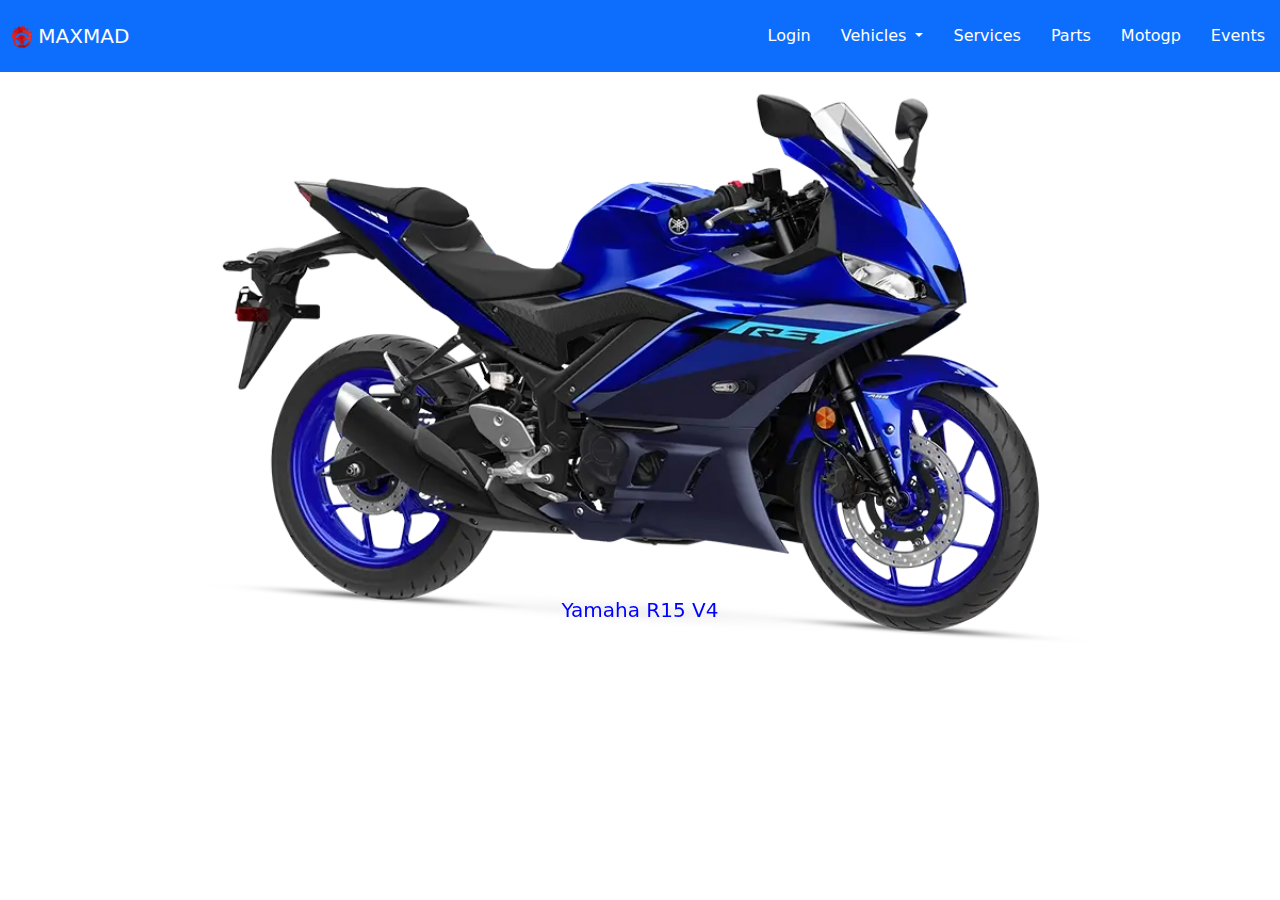
<file: New folder/index.html>
<html>

<head>
  <link href="https://cdn.jsdelivr.net/npm/bootstrap@5.3.3/dist/css/bootstrap.min.css" rel="stylesheet"
    integrity="sha384-QWTKZyjpPEjISv5WaRU9OFeRpok6YctnYmDr5pNlyT2bRjXh0JMhjY6hW+ALEwIH" crossorigin="anonymous">
    <link rel="stylesheet" href="style1.css">
  <title>Cobra</title>
</head>

<body>
  <nav class="navbar navbar-expand-lg bg-primary">
    <nav class="navbar bg-primary">
      <div class="container-fluid">
        <a class="navbar-brand text-white" href="#">
          <img src="bikes.png" alt="Logo" width="20" height="25" class="d-inline-block align-text-top">
          MAXMAD
        </a>
      </div>
    </nav>
    <button class="navbar-toggler" type="button" data-bs-toggle="collapse" data-bs-target="#navbarSupportedContent"
      aria-controls="navbarSupportedContent" aria-expanded="false" aria-label="Toggle navigation">
      <span class="navbar-toggler-icon"></span>
    </button>
    <div class="collapse navbar-collapse" id="navbarSupportedContent">
      <ul class="navbar-nav ms-auto mb-2 mb-lg-0">
        <li class="nav-item">
          <a class="nav-link" id="textcol" href="login.html">Login</a>
        </li>
        
        <li class="nav-item dropdown">
          <a class="nav-link dropdown-toggle" id="textcol" href="#" role="button" data-bs-toggle="dropdown" aria-expanded="false">
            Vehicles
          </a>
          <ul class="dropdown-menu">
            <li><a class="dropdown-item" id="textcoll" href="https://www.yamaha-motor-india.com/yamaha-bikes.html">Motorbikes</a></li>
            <li><a class="dropdown-item" id="textcoll" href="https://www.yamaha-motor-india.com/yamaha-scooters.html">Scooties</a></li>
          </ul>
          <li class="nav-item">
            <a class="nav-link" id="textcol" href="Services.html">Services</a>
          </li>
          <li class="nav-item">
            <a class="nav-link" id="textcol" href="parts.html">Parts</a>
          </li>
          <li class="nav-item">
            <a class="nav-link" id="textcol" href="https://www.yamahamotogp.com/">Motogp</a>
          </li>
          <li class="nav-item">
            <a class="nav-link" id="textcol" href="Events.html">Events</a>
          </li>
    </div>
    </div>
  </nav>

  <div id="carouselExampleCaptions" class="carousel slide">
    
    <div class="carousel-inner">
      <div class="carousel-item active">
        <img src="111.webp" class="d-block w-100" alt="...">
        <div class="carousel-caption d-none d-md-block">
          <h5>Yamaha R15 V4</h5>
        </div>
      </div>
      <div class="carousel-item">
        <img src="222.webp" class="d-block w-100" alt="...">
        <div class="carousel-caption d-none d-md-block">
          <h5>Yamaha MT-03</h5>
        </div>
      </div>
      <div class="carousel-item">
        <img src="333.webp" class="d-block w-100" alt="...">
        <div class="carousel-caption d-none d-md-block">
          <h5>Yamaha R15M</h5>
        </div>
      </div>
      <div class="carousel-item">
        <img src="444.webp" class="d-block w-100" alt="...">
        <div class="carousel-caption d-none d-md-block">
          <h5>Yamaha FZ-S FI Ver 3.0</h5>
        </div>
      </div>
      <div class="carousel-item">
        <img src="555.webp" class="d-block w-100" alt="...">
        <div class="carousel-caption d-none d-md-block">
          <h5>Aerox 155 Version S</h5>
        </div>
      </div>
      <div class="carousel-item">
        <img src="666.webp" class="d-block w-100" alt="...">
        <div class="carousel-caption d-none d-md-block">
          <h5>FASCINO 125 Fi</h5>
        </div>
      </div>
      <div class="carousel-indicators">
        <button type="button" data-bs-target="#carouselExampleCaptions" data-bs-slide-to="0" class="active" aria-current="true" aria-label="Slide 1"></button>
        <button type="button" data-bs-target="#carouselExampleCaptions" data-bs-slide-to="1" aria-label="Slide 2"></button>
        <button type="button" data-bs-target="#carouselExampleCaptions" data-bs-slide-to="2" aria-label="Slide 3"></button>
        <button type="button" data-bs-target="#carouselExampleCaptions" data-bs-slide-to="3" aria-label="Slide 4"></button>
        <button type="button" data-bs-target="#carouselExampleCaptions" data-bs-slide-to="4" aria-label="Slide 5"></button>
        <button type="button" data-bs-target="#carouselExampleCaptions" data-bs-slide-to="5" aria-label="Slide 6"></button>
      </div>
    </div>
    <button class="carousel-control-prev" type="button" data-bs-target="#carouselExampleCaptions" data-bs-slide="prev">
      <span class="carousel-control-prev-icon" aria-hidden="true"></span>
      <span class="visually-hidden">Previous</span>
    </button>
    <button class="carousel-control-next" type="button" data-bs-target="#carouselExampleCaptions" data-bs-slide="next">
      <span class="carousel-control-next-icon" aria-hidden="true"></span>
      <span class="visually-hidden">Next</span>
    </button>
  </div>

  <script src="https://cdn.jsdelivr.net/npm/bootstrap@5.3.3/dist/js/bootstrap.bundle.min.js"
    integrity="sha384-YvpcrYf0tY3lHB60NNkmXc5s9fDVZLESaAA55NDzOxhy9GkcIdslK1eN7N6jIeHz"
    crossorigin="anonymous"></script>
</body>

</html>
</file>
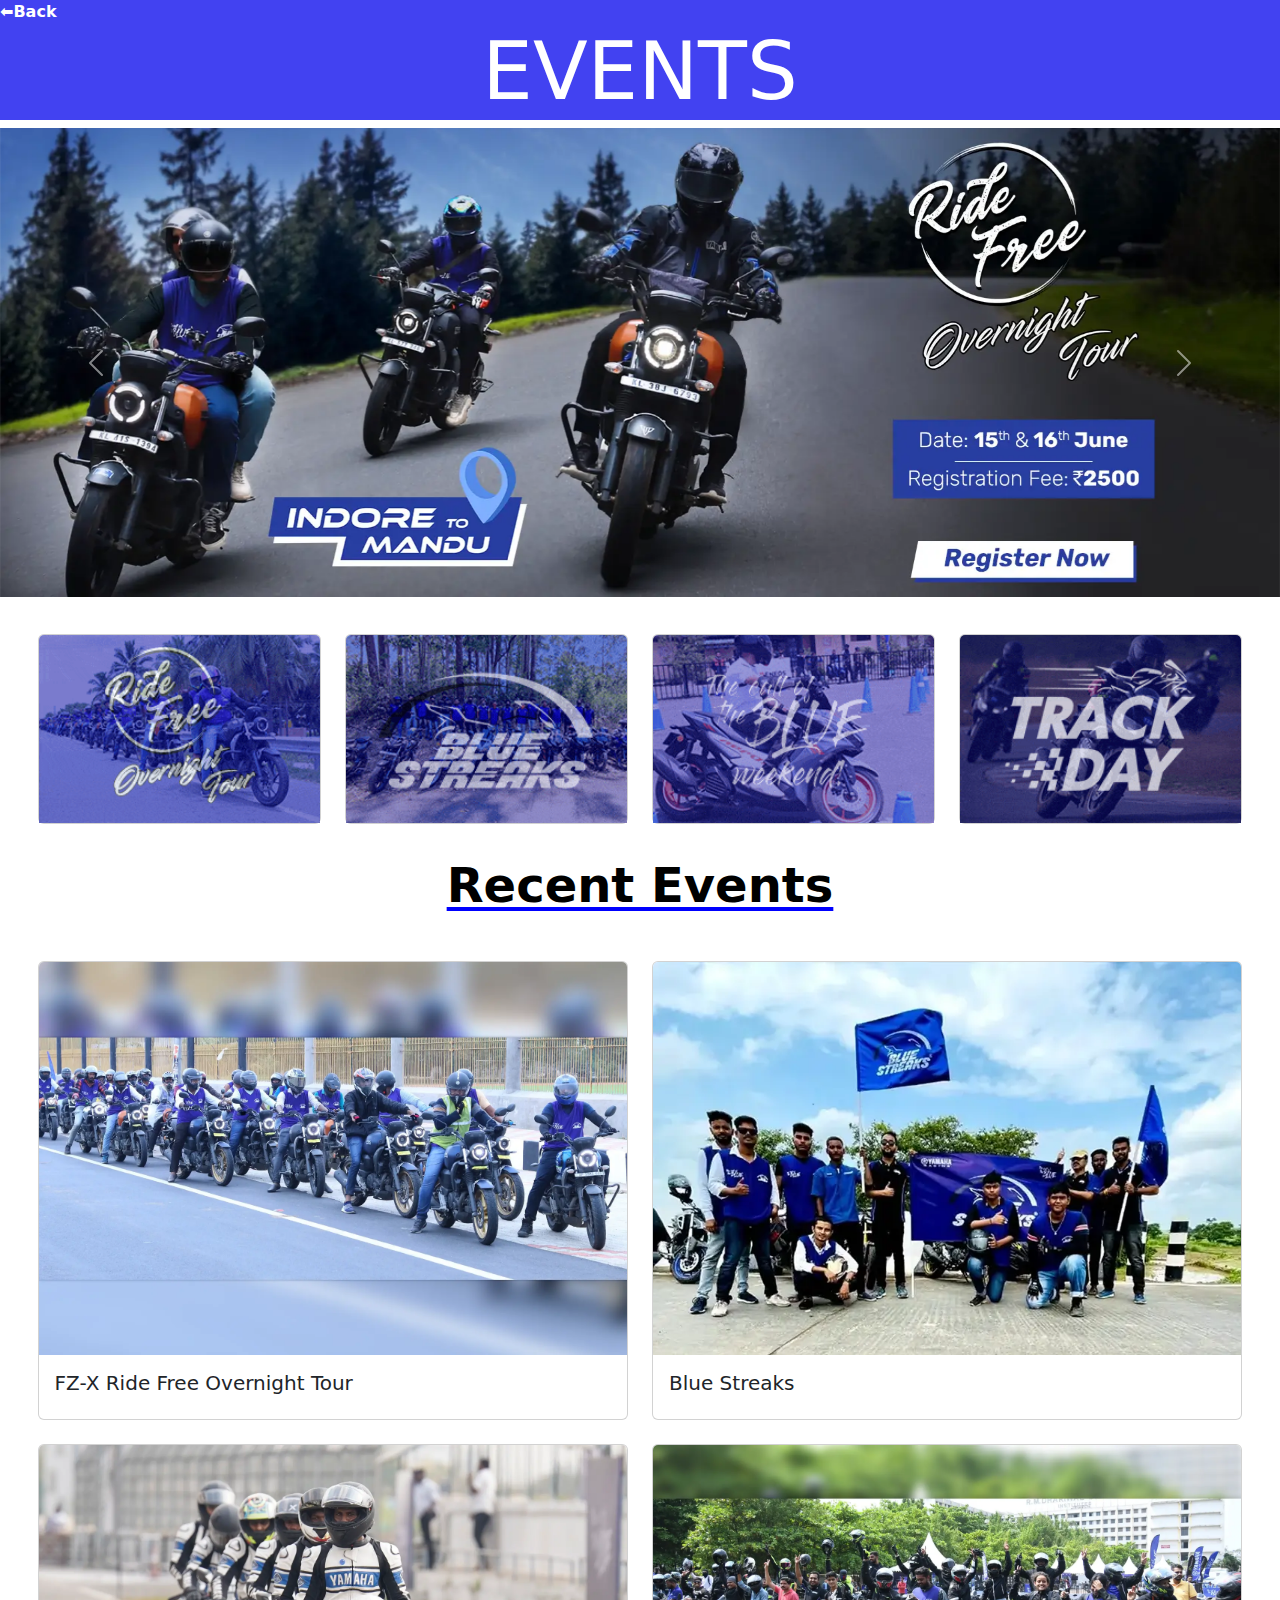
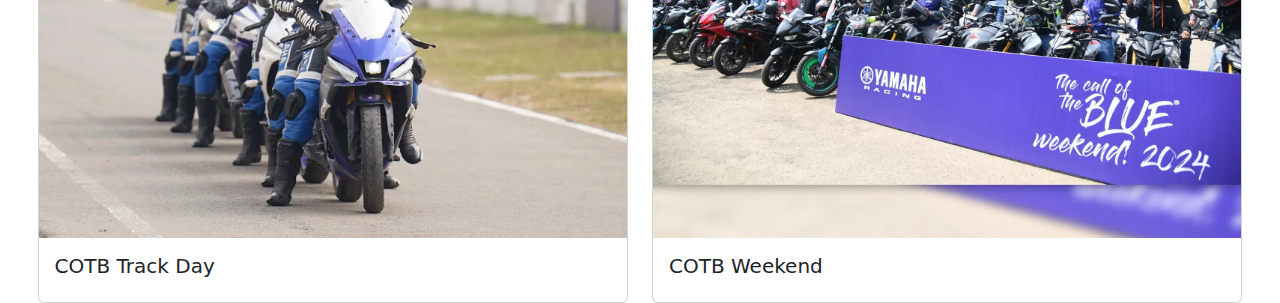
<file: New folder/Events.html>
<html>

<head>
    <link href="https://cdn.jsdelivr.net/npm/bootstrap@5.3.3/dist/css/bootstrap.min.css" rel="stylesheet"
        integrity="sha384-QWTKZyjpPEjISv5WaRU9OFeRpok6YctnYmDr5pNlyT2bRjXh0JMhjY6hW+ALEwIH" crossorigin="anonymous">
    <link rel="stylesheet" href="style4.css">
    <title>Events</title>
</head>

<body>

    <div id="carouselExampleAutoplaying" class="carousel slide" data-bs-ride="carousel">
        <div class="fist">
            <a link href="index.html" id="backs" style="text-decoration: none; color: white;">⬅Back</a>
            <h1 class="serrr">EVENTS</h1>
        </div>



        <div class="carousel-inner">
            <div class="carousel-item active">
                <img src="100.webp" class="d-block w-100" alt="...">
            </div>
            <div class="carousel-item">
                <img src="200.webp" class="d-block w-100" alt="...">
            </div>
            <div class="carousel-item">
                <img src="300.webp" class="d-block w-100" alt="...">
            </div>
            <div class="carousel-item">
                <img src="400.webp" class="d-block w-100" alt="...">
            </div>
            <div class="carousel-item">
                <img src="500.webp" class="d-block w-100" alt="...">
            </div>
            <button class="carousel-control-prev" type="button" data-bs-target="#carouselExampleAutoplaying"
                data-bs-slide="prev">
                <span class="carousel-control-prev-icon" aria-hidden="true"></span>
                <span class="visually-hidden">Previous</span>
            </button>
            <button class="carousel-control-next" type="button" data-bs-target="#carouselExampleAutoplaying"
                data-bs-slide="next">
                <span class="carousel-control-next-icon" aria-hidden="true"></span>
                <span class="visually-hidden">Next</span>
            </button>
        </div>


        <div class="row row-cols-1 row-cols-md-4 g-4">
            <div class="col">
                <div class="card h-100">
                    <img src="overrnight.gif" class="card-img-top" alt="...">
                </div>
            </div>
            <div class="col">
                <div class="card h-100">
                    <img src="bluestreak.gif" class="card-img-top" alt="...">
                </div>
            </div>
            <div class="col">
                <div class="card h-100">
                    <img src="cotb-weekend.gif" class="card-img-top" alt="...">
                </div>
            </div>
            <div class="col">
                <div class="card h-100">
                    <img src="trackday.gif" class="card-img-top" alt="...">
                </div>
            </div>
        </div>


        <div class="driver">
            <p>Recent Events</p>
        </div>

        <div class="row row-cols-1 row-cols-md-2 g-4">
            <div class="col">
                <div class="card">
                    <img src="01.webp" class="card-img-top" alt="...">
                    <div class="card-body">
                        <h5 class="card-title">FZ-X Ride Free Overnight Tour</h5>
                    </div>
                </div>
            </div>
            <div class="col">
                <div class="card">
                    <img src="02.webp" class="card-img-top" alt="...">
                    <div class="card-body">
                        <h5 class="card-title">Blue Streaks</h5>
                    </div>
                </div>
            </div>
            <div class="col">
                <div class="card">
                    <img src="03.webp" class="card-img-top" alt="...">
                    <div class="card-body">
                        <h5 class="card-title">COTB Track Day</h5>
                    </div>
                </div>
            </div>
            <div class="col">
                <div class="card">
                    <img src="04.webp" class="card-img-top" alt="...">
                    <div class="card-body">
                        <h5 class="card-title">COTB Weekend</h5>
                    </div>
                </div>
            </div>
        </div>

        <script src="https://cdn.jsdelivr.net/npm/bootstrap@5.3.3/dist/js/bootstrap.bundle.min.js"
            integrity="sha384-YvpcrYf0tY3lHB60NNkmXc5s9fDVZLESaAA55NDzOxhy9GkcIdslK1eN7N6jIeHz"
            crossorigin="anonymous"></script>
</body>

</html>
</file>
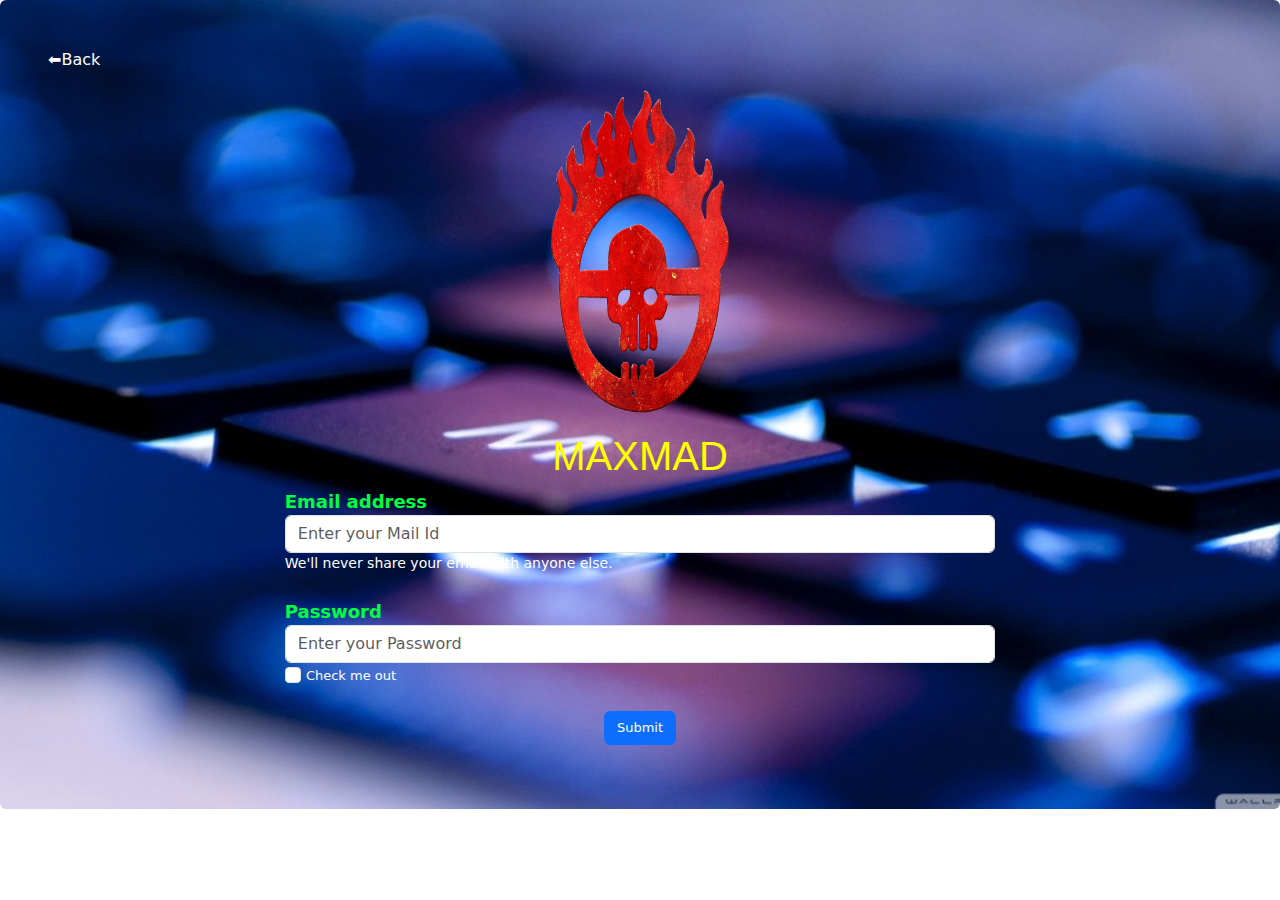
<file: New folder/login.html>
<html>
<head>
    <link href="https://cdn.jsdelivr.net/npm/bootstrap@5.3.3/dist/css/bootstrap.min.css" rel="stylesheet"
    integrity="sha384-QWTKZyjpPEjISv5WaRU9OFeRpok6YctnYmDr5pNlyT2bRjXh0JMhjY6hW+ALEwIH" crossorigin="anonymous">
    <link rel="stylesheet" href="style.css">
    <title>Login</title>
</head>
<body>
    
<div class="bg-image p-5 shadow-1-strong rounded mb-5" id="bgimg">
  <a link href="index.html" id="backs">⬅Back</a>
<div class="text-center">
    <img class="img-fluid" src="bikes.png" alt="logo" id="logon">
    <h1>MAXMAD</h1>
  </div>
<form id="forms">
    <div class="form-group">
      <label for="exampleInputEmail1" id="pass">Email address</label>
      <input type="email" class="form-control" id="exampleInputEmail1" aria-describedby="emailHelp" placeholder="Enter your Mail Id" required="">
      <small id="emailHelp" class="form">We'll never share your email with anyone else.</small>
    </div>
    <br>
    <div class="form-group">
      <label for="exampleInputPassword1" id="pass">Password</label>
      <input type="password" class="form-control" placeholder="Enter your Password" required="" id="exampleInputPassword1">
    </div>
    <div class="form-group text-white">
      <input type="checkbox" class="form-check-input" id="exampleCheck1">
      <label class="form-check-label" for="exampleCheck1" id="checks">Check me out</label>
    </div>
    <br>
    <center><button type="submit" class="btn btn-primary" id="checks">Submit</button></center>
  </form>
</div>
    
    


    <script src="https://cdn.jsdelivr.net/npm/bootstrap@5.3.3/dist/js/bootstrap.bundle.min.js"
    integrity="sha384-YvpcrYf0tY3lHB60NNkmXc5s9fDVZLESaAA55NDzOxhy9GkcIdslK1eN7N6jIeHz"
    crossorigin="anonymous"></script>
</body>
</html>
</file>
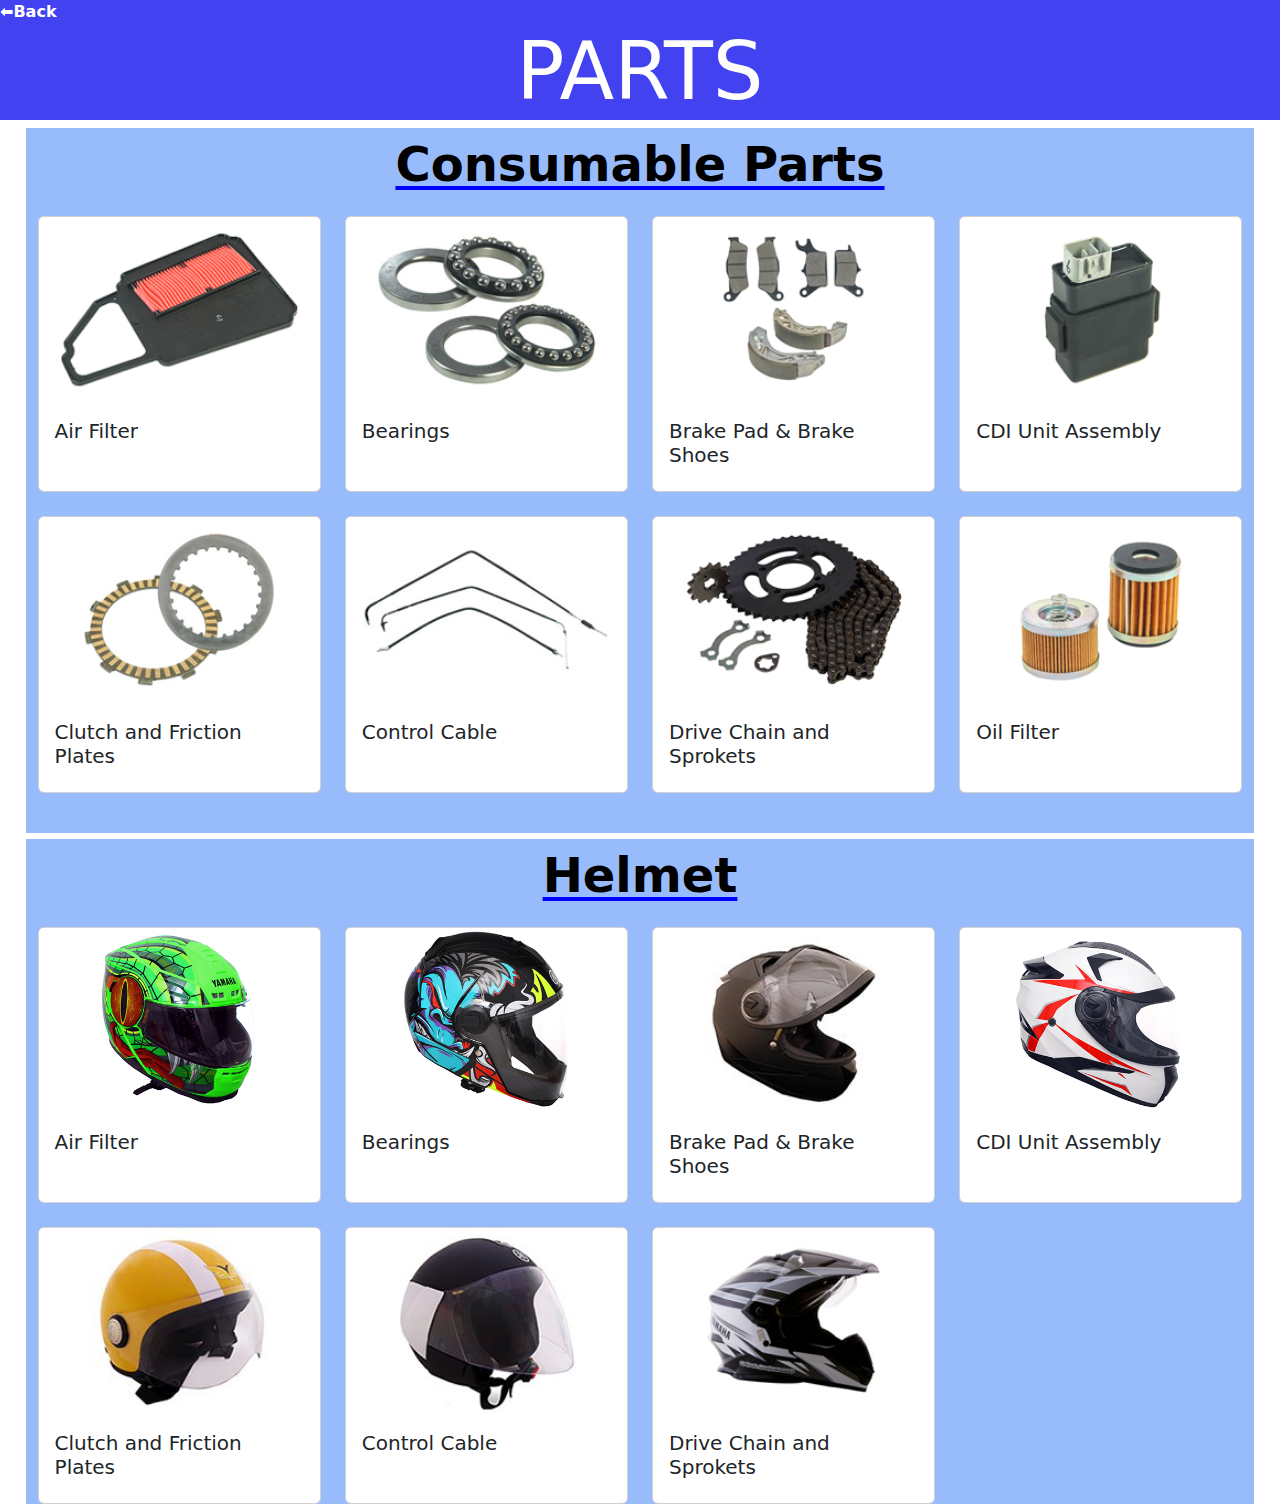
<file: New folder/parts.html>
<html>

<head>
    <link href="https://cdn.jsdelivr.net/npm/bootstrap@5.3.3/dist/css/bootstrap.min.css" rel="stylesheet"
        integrity="sha384-QWTKZyjpPEjISv5WaRU9OFeRpok6YctnYmDr5pNlyT2bRjXh0JMhjY6hW+ALEwIH" crossorigin="anonymous">
    <link rel="stylesheet" href="style3.css">
    <title>parts</title>
</head>

<body>


    <div id="carouselExampleAutoplaying" class="carousel slide" data-bs-ride="carousel">
        <div class="fist">
            <a link href="index.html" id="backs" style="text-decoration: none; color: white;">⬅Back</a>
            <h1 class="paart">PARTS</h1>
        </div>


        <div class="driver">
            <p>Consumable Parts</p>
        </div>


        <div class="row row-cols-1 row-cols-md-4 g-4">
            <div class="col">
                <div class="card h-100">
                    <img src="air-filter.png" class="card-img-top" alt="...">
                    <div class="card-body">
                        <h5 class="card-title">Air Filter</h5>
                    </div>
                </div>
            </div>
            <div class="col">
                <div class="card h-100">
                    <img src="oil-seal.png" class="card-img-top" alt="...">
                    <div class="card-body">
                        <h5 class="card-title">Bearings</h5>
                    </div>
                </div>
            </div>
            <div class="col">
                <div class="card h-100">
                    <img src="break-pads.png" class="card-img-top" alt="...">
                    <div class="card-body">
                        <h5 class="card-title">Brake Pad & Brake Shoes</h5>
                    </div>
                </div>
            </div>
            <div class="col">
                <div class="card h-100">
                    <img src="cdi-unit.png" class="card-img-top" alt="...">
                    <div class="card-body">
                        <h5 class="card-title">CDI Unit Assembly</h5>
                    </div>
                </div>
            </div>
            <div class="col">
                <div class="card h-100">
                    <img src="cluch-plates.png" class="card-img-top" alt="...">
                    <div class="card-body">
                        <h5 class="card-title">Clutch and Friction Plates</h5>
                    </div>
                </div>
            </div>
            <div class="col">
                <div class="card h-100">
                    <img src="throttle-cluch.png" class="card-img-top" alt="...">
                    <div class="card-body">
                        <h5 class="card-title">Control Cable</h5>
                    </div>
                </div>
            </div>
            <div class="col">
                <div class="card h-100">
                    <img src="drive-chain.png" class="card-img-top" alt="...">
                    <div class="card-body">
                        <h5 class="card-title">Drive Chain and Sprokets</h5>
                    </div>
                </div>
            </div>
            <div class="col">
                <div class="card h-100">
                    <img src="oil-filter.png" class="card-img-top" alt="...">
                    <div class="card-body">
                        <h5 class="card-title">Oil Filter</h5>
                    </div>
                </div>
            </div>
            <p></p>
        </div>



        <div class="driver">
            <p>Helmet</p>
        </div>

        <div class="row row-cols-1 row-cols-md-4 g-4">
            <div class="col">
                <div class="card h-100">
                    <img src="ymb_green.png" class="card-img-top" alt="...">
                    <div class="card-body">
                        <h5 class="card-title">Air Filter</h5>
                    </div>
                </div>
            </div>
            <div class="col">
                <div class="card h-100">
                    <img src="ymt_neon.png" class="card-img-top" alt="...">
                    <div class="card-body">
                        <h5 class="card-title">Bearings</h5>
                    </div>
                </div>
            </div>
            <div class="col">
                <div class="card h-100">
                    <img src="yrb-black.png" class="card-img-top" alt="...">
                    <div class="card-body">
                        <h5 class="card-title">Brake Pad & Brake Shoes</h5>
                    </div>
                </div>
            </div>
            <div class="col">
                <div class="card h-100">
                    <img src="yrb-whiteRed.png" class="card-img-top" alt="...">
                    <div class="card-body">
                        <h5 class="card-title">CDI Unit Assembly</h5>
                    </div>
                </div>
            </div>
            <div class="col">
                <div class="card h-100">
                    <img src="YELLOW-thumb.jpg" class="card-img-top" alt="...">
                    <div class="card-body">
                        <h5 class="card-title">Clutch and Friction Plates</h5>
                    </div>
                </div>
            </div>
            <div class="col">
                <div class="card h-100">
                    <img src="BLACK-SILVER-thumb.jpg" class="card-img-top" alt="...">
                    <div class="card-body">
                        <h5 class="card-title">Control Cable</h5>
                    </div>
                </div>
            </div>
            <div class="col">
                <div class="card h-100">
                    <img src="yr8-thumb.png" class="card-img-top" alt="...">
                    <div class="card-body">
                        <h5 class="card-title">Drive Chain and Sprokets</h5>
                    </div>
                </div>
            </div>
            <p></p>
        </div>



        <script src="https://cdn.jsdelivr.net/npm/bootstrap@5.3.3/dist/js/bootstrap.bundle.min.js"
            integrity="sha384-YvpcrYf0tY3lHB60NNkmXc5s9fDVZLESaAA55NDzOxhy9GkcIdslK1eN7N6jIeHz"
            crossorigin="anonymous"></script>
</body>

</html>
</file>
<file: New folder/style1.css>
#navbarSupportedContent ul li a{
    padding: 15px;
}
#navbarSupportedContent ul li a:hover{
    background-color: white;
    color: rgb(0, 0, 0);
    border-radius: 10px;
}
#textcol{
    color: white;
}
#textcoll{
    color: rgb(0, 36, 136);
}
h5{
    color: blue;
}
#carouselExampleCaptions{
    width: 70%;
    height: 30%;
    margin-left: 15%;
}
</file>
<file: New folder/style4.css>
.fist{
    background-color: rgb(66, 66, 241);
    color: white;
    font-weight: bolder;
}
.serrr{
    text-align: center;
}
h1{
    font-size: 80px;
}
.driver{
    color: rgb(0, 0, 0);
    font-size: 3rem;
    font-weight: bolder;
    text-align: center;
    margin-top: 2%;
    margin-left: 2%;
    margin-right: 2%;
}
.driver p{
    text-decoration: underline blue;
    text-underline-offset: 5px;
}
.row{
    margin-top: 1%;
    margin-left: 2%;
    margin-right: 2%;
}
</file>
<file: New folder/style.css>
#forms{
    align-items: center;
    padding-left: 20%;
    padding-right: 20%;
}
#backs{
    text-decoration: none;
    color: white;
}
small{
    color: rgb(255, 255, 255);
}
#pass{
    font-weight: bolder;
    font-size:large;
    color: rgb(0, 255, 64);
}
#bgimg{
    background: url(login.jpg);
    background-size: cover;
}
#logon{
    width: 15%;
    height: 40%;
}
#checks{
    font-size: small;
}
h1{
    color: yellow;
    font-family:'Franklin Gothic Medium', 'Arial Narrow', Arial, sans-serif ;
}
</file>
<file: New folder/style3.css>
.paart{
    text-align: center;
}
.fist{
    background-color: rgb(66, 66, 241);
    color: white;
    font-weight: bolder;
}
h1{
    font-size: 80px;
}
.driver{
    color: rgb(0, 0, 0);
    font-size: 3rem;
    font-weight: bolder;
    text-align: center;
    margin-top: 0.5%;
    background-color:rgb(152, 187, 252) ;
    margin-left: 2%;
    margin-right: 2%;
}
.driver p{
    text-decoration: underline blue;
    text-underline-offset: 5px;
}
.row{
    background-color:rgb(152, 187, 252) ;
    margin-left: 2%;
    margin-right: 2%;
}
</file>
